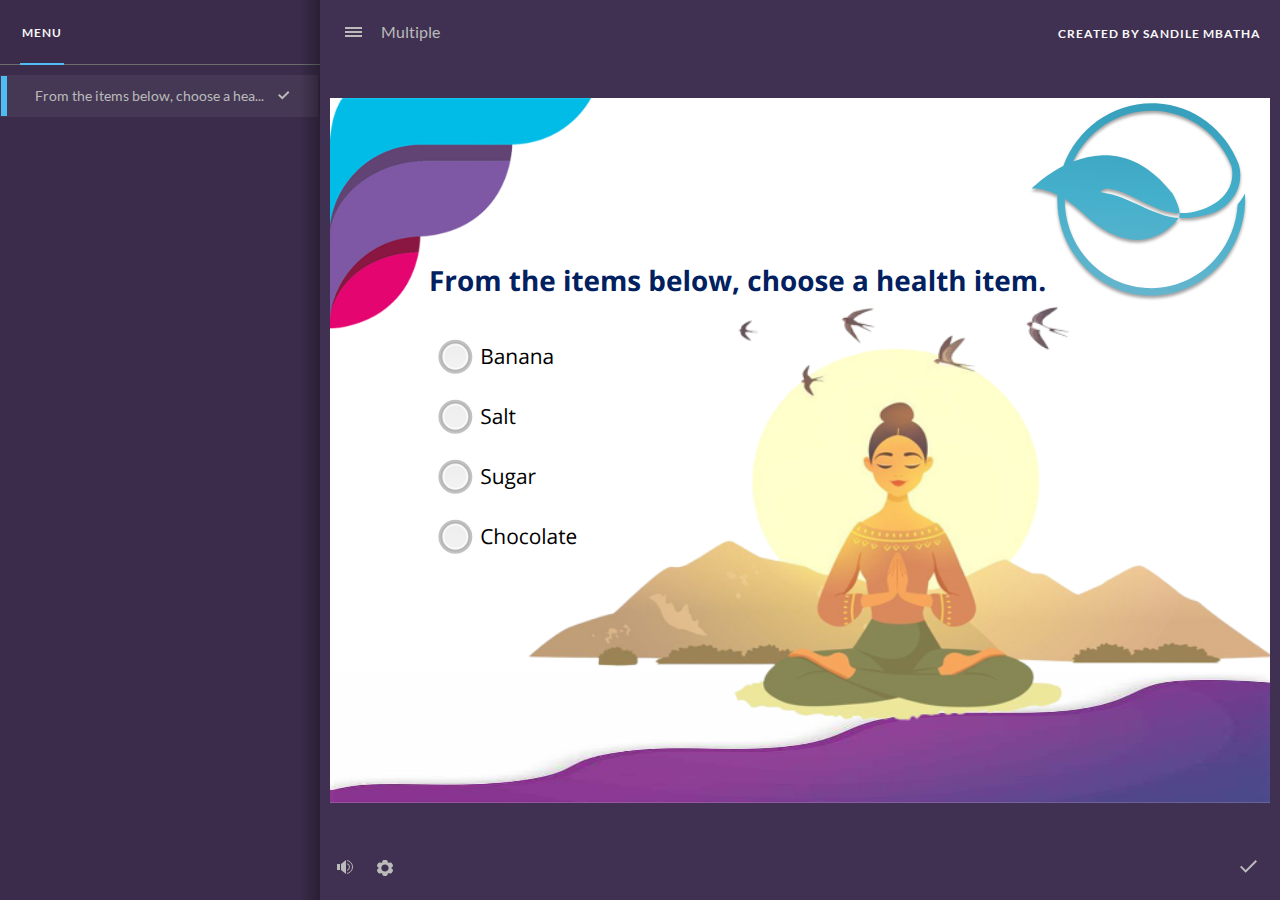
<file: index.html>
<!doctype html>
<html lang="en-US">
<head>
  <meta charset="utf-8">
  <!-- Created using Storyline 360 - http://www.articulate.com  -->
  <!-- version: 3.64.27845.0 -->
  <title>Multiple</title>
  <meta http-equiv="x-ua-compatible" content="IE=edge"/>
  <meta name="viewport" content="width=device-width,initial-scale=1,user-scalable=no,shrink-to-fit=no,minimal-ui"/>
  <meta name="apple-mobile-web-app-capable" content="yes"/>
  <style>
    html, body { height: 100%; padding: 0; margin: 0 }
    #app { height: 100%; width: 100%; }
  </style>
  
  <script>window.THREE = { };</script>
</head>
<body style="background: #403152" class="cs-HTML theme-unified">
  <!-- 360 -->
  <script>!function(e){var i=/iPhone/i,o=/iPod/i,n=/iPad/i,t=/(?=.*\bAndroid\b)(?=.*\bMobile\b)/i,d=/Android/i,s=/(?=.*\bAndroid\b)(?=.*\bSD4930UR\b)/i,b=/(?=.*\bAndroid\b)(?=.*\b(?:KFOT|KFTT|KFJWI|KFJWA|KFSOWI|KFTHWI|KFTHWA|KFAPWI|KFAPWA|KFARWI|KFASWI|KFSAWI|KFSAWA)\b)/i,r=/IEMobile/i,h=/(?=.*\bWindows\b)(?=.*\bARM\b)/i,a=/BlackBerry/i,l=/BB10/i,p=/Opera Mini/i,f=/(CriOS|Chrome)(?=.*\bMobile\b)/i,u=/(?=.*\bFirefox\b)(?=.*\bMobile\b)/i,c=new RegExp("(?:Nexus 7|BNTV250|Kindle Fire|Silk|GT-P1000)","i"),w=function(e,i){return e.test(i)},A=function(e){var A=e||navigator.userAgent,v=A.split("[FBAN");if(void 0!==v[1]&&(A=v[0]),this.apple={phone:w(i,A),ipod:w(o,A),tablet:!w(i,A)&&w(n,A),device:w(i,A)||w(o,A)||w(n,A)},this.amazon={phone:w(s,A),tablet:!w(s,A)&&w(b,A),device:w(s,A)||w(b,A)},this.android={phone:w(s,A)||w(t,A),tablet:!w(s,A)&&!w(t,A)&&(w(b,A)||w(d,A)),device:w(s,A)||w(b,A)||w(t,A)||w(d,A)},this.windows={phone:w(r,A),tablet:w(h,A),device:w(r,A)||w(h,A)},this.other={blackberry:w(a,A),blackberry10:w(l,A),opera:w(p,A),firefox:w(u,A),chrome:w(f,A),device:w(a,A)||w(l,A)||w(p,A)||w(u,A)||w(f,A)},this.seven_inch=w(c,A),this.any=this.apple.device||this.android.device||this.windows.device||this.other.device||this.seven_inch,this.phone=this.apple.phone||this.android.phone||this.windows.phone,this.tablet=this.apple.tablet||this.android.tablet||this.windows.tablet,"undefined"==typeof window)return this},v=function(){var e=new A;return e.Class=A,e};"undefined"!=typeof module&&module.exports&&"undefined"==typeof window?module.exports=A:"undefined"!=typeof module&&module.exports&&"undefined"!=typeof window?module.exports=v():"function"==typeof define&&define.amd?define("isMobile",[],e.isMobile=v()):e.isMobile=v()}(this);
    window.isMobile.apple.tablet = window.isMobile.apple.tablet ||
      (navigator.platform === 'MacIntel' && navigator.maxTouchPoints > 1);
    window.isMobile.apple.device = window.isMobile.apple.device || window.isMobile.apple.tablet;
    window.isMobile.tablet = window.isMobile.tablet || window.isMobile.apple.tablet;
    window.isMobile.any = window.isMobile.any || window.isMobile.apple.tablet;
  </script>

  <div id="focus-sink" tabindex="-1"></div>

  <div id="preso"></div>
  <script>
    window.DS = {};
    window.globals = {
      DATA_PATH_BASE: '',
      HAS_FRAME: true,
      HAS_SLIDE: true,

      lmsPresent: false,
      tinCanPresent: false,
      cmi5Present: false,
      aoSupport: false,
      scale: 'noscale',
      captureRc: false,
      browserSize: 'optimal',
      bgColor: '#403152',
      features: 'InsertSvgPicture,MultipleQuizTracking,QuestionCorrectVariable',
      themeName: 'unified',
      preloaderColor: '#FFFFFF',
      suppressAnalytics: false,
      productChannel: 'stable',
      publishSource: 'storyline',
      aid: 'aid|36bfe988-0630-47bf-8e04-fe61d13f0408',
      cid: '40f3caa5-2322-495c-ad98-593ad3cce129',
      playerVersion: '3.64.27845.0',
      publishTimestamp: '2022-07-20T18:29:50.5754628Z',
      maxIosVideoElements: 10,

      
      parseParams: function(qs) {
        if (window.globals.parsedParams != null) {
          return window.globals.parsedParams;
        }
        qs = (qs || window.location.search.substr(1)).split('+').join(' ');
        var params = {},
            tokens,
            re = /[?&]?([^=]+)=([^&]*)/g;

        while (tokens = re.exec(qs)) {
          params[decodeURIComponent(tokens[1]).trim()] =
            decodeURIComponent(tokens[2]).trim();
        }
        window.globals.parsedParams = params;
        return params;
      }

    };

    (function() {

      var classTypes = [ 'desktop', 'mobile', 'phone', 'tablet' ];

      var addDeviceClasses = function(prefix, testObj) {
        var curr, i;
        for (i = 0; i < classTypes.length; i++) {
          curr = classTypes[i];
          if (testObj[curr]) {
            document.body.classList.add(prefix + curr);
          }
        }
      };

      var params = window.globals.parseParams(),
          isDevicePreview = params.devicepreview === '1',
          isPhoneOverride = params.deviceType === 'phone' || (isDevicePreview && params.phone == '1'),
          isTabletOverride = (params.deviceType === 'tablet' || isDevicePreview) && !isPhoneOverride,
          isMobileOverride = isPhoneOverride || isTabletOverride;

      var deviceView = {
        desktop: !window.isMobile.any && !isMobileOverride,
        mobile: window.isMobile.any || isMobileOverride,
        phone: isPhoneOverride || (window.isMobile.phone && !isTabletOverride),
        tablet: isTabletOverride || window.isMobile.tablet
      };

      window.globals.deviceView = deviceView;
      window.isMobile.desktop = !window.isMobile.any;
      window.isMobile.mobile = window.isMobile.any;

      addDeviceClasses('view-', deviceView);

    })();
  </script>
  
  <script src='story_content/user.js' type=text/javascript></script>
  <div class="slide-loader"></div>

  <script>
    var doc = document, loader = doc.body.querySelector('.slide-loader'); [ 1, 2, 3 ].forEach(function(n) { var d = doc.createElement('div'); d.style.backgroundColor = window.globals.preloaderColor; d.classList.add('mobile-loader-dot'); d.classList.add('dot' + n); loader.appendChild(d); });
  </script>

  <div class="mobile-load-title-overlay" style="display: none">
    <div class="mobile-load-title">Multiple</div>
  </div>

  <div class="mobile-chrome-warning"></div>

  <script>
    
    if (window.autoSpider && window.vInterfaceObject) {
      document.querySelector('.mobile-load-title-overlay').style.display = 'none';
    }
  </script>

  

  <link rel="stylesheet" href="html5/data/css/output.min.css" data-noprefix/>
</body>
<script src="html5/lib/scripts/bootstrapper.min.js"></script>
</html>
</file>
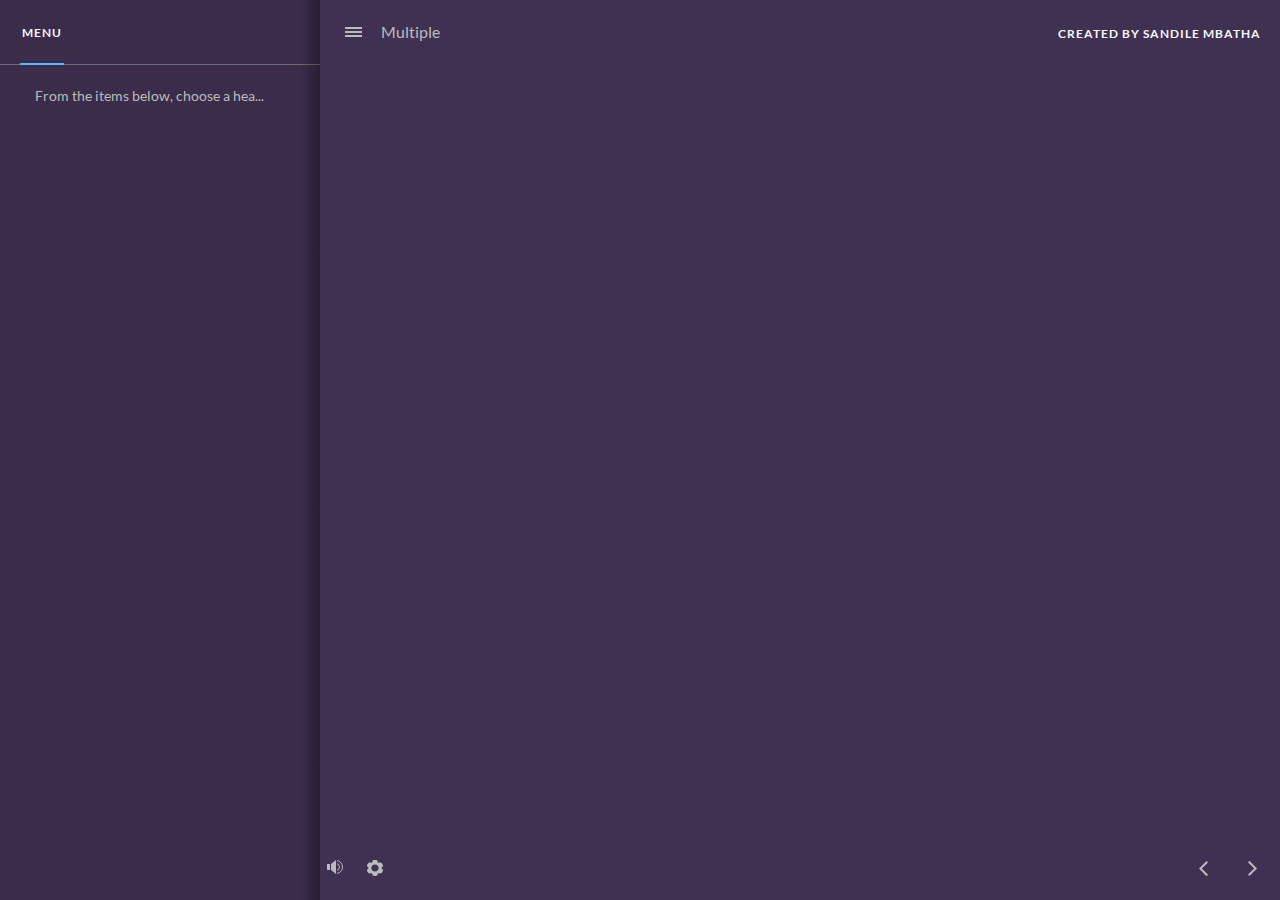
<file: index_lms.html>
<!doctype html>
<html lang="en-US">
<head>
  <meta charset="utf-8">
  <!-- Created using Storyline 360 - http://www.articulate.com  -->
  <!-- version: 3.64.27845.0 -->
  <title>Multiple</title>
  <meta http-equiv="x-ua-compatible" content="IE=edge"/>
  <meta name="viewport" content="width=device-width,initial-scale=1,user-scalable=no,shrink-to-fit=no,minimal-ui"/>
  <meta name="apple-mobile-web-app-capable" content="yes"/>
  <style>
    html, body { height: 100%; padding: 0; margin: 0 }
    #app { height: 100%; width: 100%; }
  </style>
  <script src="lms/scormdriver.js" charset="utf-8"></script>
  <script>window.THREE = { };</script>
</head>
<body style="background: #403152" class="cs-HTML theme-unified">
  <!-- 360 -->
  <script>!function(e){var i=/iPhone/i,o=/iPod/i,n=/iPad/i,t=/(?=.*\bAndroid\b)(?=.*\bMobile\b)/i,d=/Android/i,s=/(?=.*\bAndroid\b)(?=.*\bSD4930UR\b)/i,b=/(?=.*\bAndroid\b)(?=.*\b(?:KFOT|KFTT|KFJWI|KFJWA|KFSOWI|KFTHWI|KFTHWA|KFAPWI|KFAPWA|KFARWI|KFASWI|KFSAWI|KFSAWA)\b)/i,r=/IEMobile/i,h=/(?=.*\bWindows\b)(?=.*\bARM\b)/i,a=/BlackBerry/i,l=/BB10/i,p=/Opera Mini/i,f=/(CriOS|Chrome)(?=.*\bMobile\b)/i,u=/(?=.*\bFirefox\b)(?=.*\bMobile\b)/i,c=new RegExp("(?:Nexus 7|BNTV250|Kindle Fire|Silk|GT-P1000)","i"),w=function(e,i){return e.test(i)},A=function(e){var A=e||navigator.userAgent,v=A.split("[FBAN");if(void 0!==v[1]&&(A=v[0]),this.apple={phone:w(i,A),ipod:w(o,A),tablet:!w(i,A)&&w(n,A),device:w(i,A)||w(o,A)||w(n,A)},this.amazon={phone:w(s,A),tablet:!w(s,A)&&w(b,A),device:w(s,A)||w(b,A)},this.android={phone:w(s,A)||w(t,A),tablet:!w(s,A)&&!w(t,A)&&(w(b,A)||w(d,A)),device:w(s,A)||w(b,A)||w(t,A)||w(d,A)},this.windows={phone:w(r,A),tablet:w(h,A),device:w(r,A)||w(h,A)},this.other={blackberry:w(a,A),blackberry10:w(l,A),opera:w(p,A),firefox:w(u,A),chrome:w(f,A),device:w(a,A)||w(l,A)||w(p,A)||w(u,A)||w(f,A)},this.seven_inch=w(c,A),this.any=this.apple.device||this.android.device||this.windows.device||this.other.device||this.seven_inch,this.phone=this.apple.phone||this.android.phone||this.windows.phone,this.tablet=this.apple.tablet||this.android.tablet||this.windows.tablet,"undefined"==typeof window)return this},v=function(){var e=new A;return e.Class=A,e};"undefined"!=typeof module&&module.exports&&"undefined"==typeof window?module.exports=A:"undefined"!=typeof module&&module.exports&&"undefined"!=typeof window?module.exports=v():"function"==typeof define&&define.amd?define("isMobile",[],e.isMobile=v()):e.isMobile=v()}(this);
    window.isMobile.apple.tablet = window.isMobile.apple.tablet ||
      (navigator.platform === 'MacIntel' && navigator.maxTouchPoints > 1);
    window.isMobile.apple.device = window.isMobile.apple.device || window.isMobile.apple.tablet;
    window.isMobile.tablet = window.isMobile.tablet || window.isMobile.apple.tablet;
    window.isMobile.any = window.isMobile.any || window.isMobile.apple.tablet;
  </script>

  <div id="focus-sink" tabindex="-1"></div>

  <div id="preso"></div>
  <script>
    window.DS = {};
    window.globals = {
      DATA_PATH_BASE: '',
      HAS_FRAME: true,
      HAS_SLIDE: true,

      lmsPresent: true,
      tinCanPresent: false,
      cmi5Present: false,
      aoSupport: false,
      scale: 'noscale',
      captureRc: false,
      browserSize: 'optimal',
      bgColor: '#403152',
      features: 'InsertSvgPicture,MultipleQuizTracking,QuestionCorrectVariable',
      themeName: 'unified',
      preloaderColor: '#FFFFFF',
      suppressAnalytics: false,
      productChannel: 'stable',
      publishSource: 'storyline',
      aid: 'aid|36bfe988-0630-47bf-8e04-fe61d13f0408',
      cid: '40f3caa5-2322-495c-ad98-593ad3cce129',
      playerVersion: '3.64.27845.0',
      publishTimestamp: '2022-07-20T18:29:51.1258845Z',
      maxIosVideoElements: 10,

      
      parseParams: function(qs) {
        if (window.globals.parsedParams != null) {
          return window.globals.parsedParams;
        }
        qs = (qs || window.location.search.substr(1)).split('+').join(' ');
        var params = {},
            tokens,
            re = /[?&]?([^=]+)=([^&]*)/g;

        while (tokens = re.exec(qs)) {
          params[decodeURIComponent(tokens[1]).trim()] =
            decodeURIComponent(tokens[2]).trim();
        }
        window.globals.parsedParams = params;
        return params;
      }

    };

    (function() {

      var classTypes = [ 'desktop', 'mobile', 'phone', 'tablet' ];

      var addDeviceClasses = function(prefix, testObj) {
        var curr, i;
        for (i = 0; i < classTypes.length; i++) {
          curr = classTypes[i];
          if (testObj[curr]) {
            document.body.classList.add(prefix + curr);
          }
        }
      };

      var params = window.globals.parseParams(),
          isDevicePreview = params.devicepreview === '1',
          isPhoneOverride = params.deviceType === 'phone' || (isDevicePreview && params.phone == '1'),
          isTabletOverride = (params.deviceType === 'tablet' || isDevicePreview) && !isPhoneOverride,
          isMobileOverride = isPhoneOverride || isTabletOverride;

      var deviceView = {
        desktop: !window.isMobile.any && !isMobileOverride,
        mobile: window.isMobile.any || isMobileOverride,
        phone: isPhoneOverride || (window.isMobile.phone && !isTabletOverride),
        tablet: isTabletOverride || window.isMobile.tablet
      };

      window.globals.deviceView = deviceView;
      window.isMobile.desktop = !window.isMobile.any;
      window.isMobile.mobile = window.isMobile.any;

      addDeviceClasses('view-', deviceView);

    })();
  </script>
  
  <script src='story_content/user.js' type=text/javascript></script>
  <div class="slide-loader"></div>

  <script>
    var doc = document, loader = doc.body.querySelector('.slide-loader'); [ 1, 2, 3 ].forEach(function(n) { var d = doc.createElement('div'); d.style.backgroundColor = window.globals.preloaderColor; d.classList.add('mobile-loader-dot'); d.classList.add('dot' + n); loader.appendChild(d); });
  </script>

  <div class="mobile-load-title-overlay" style="display: none">
    <div class="mobile-load-title">Multiple</div>
  </div>

  <div class="mobile-chrome-warning"></div>

  <script>
    
    if (window.autoSpider && window.vInterfaceObject) {
      document.querySelector('.mobile-load-title-overlay').style.display = 'none';
    }
  </script>

  

  <link rel="stylesheet" href="html5/data/css/output.min.css" data-noprefix/>
</body>
<script src="html5/lib/scripts/bootstrapper.min.js"></script>
</html>
</file>
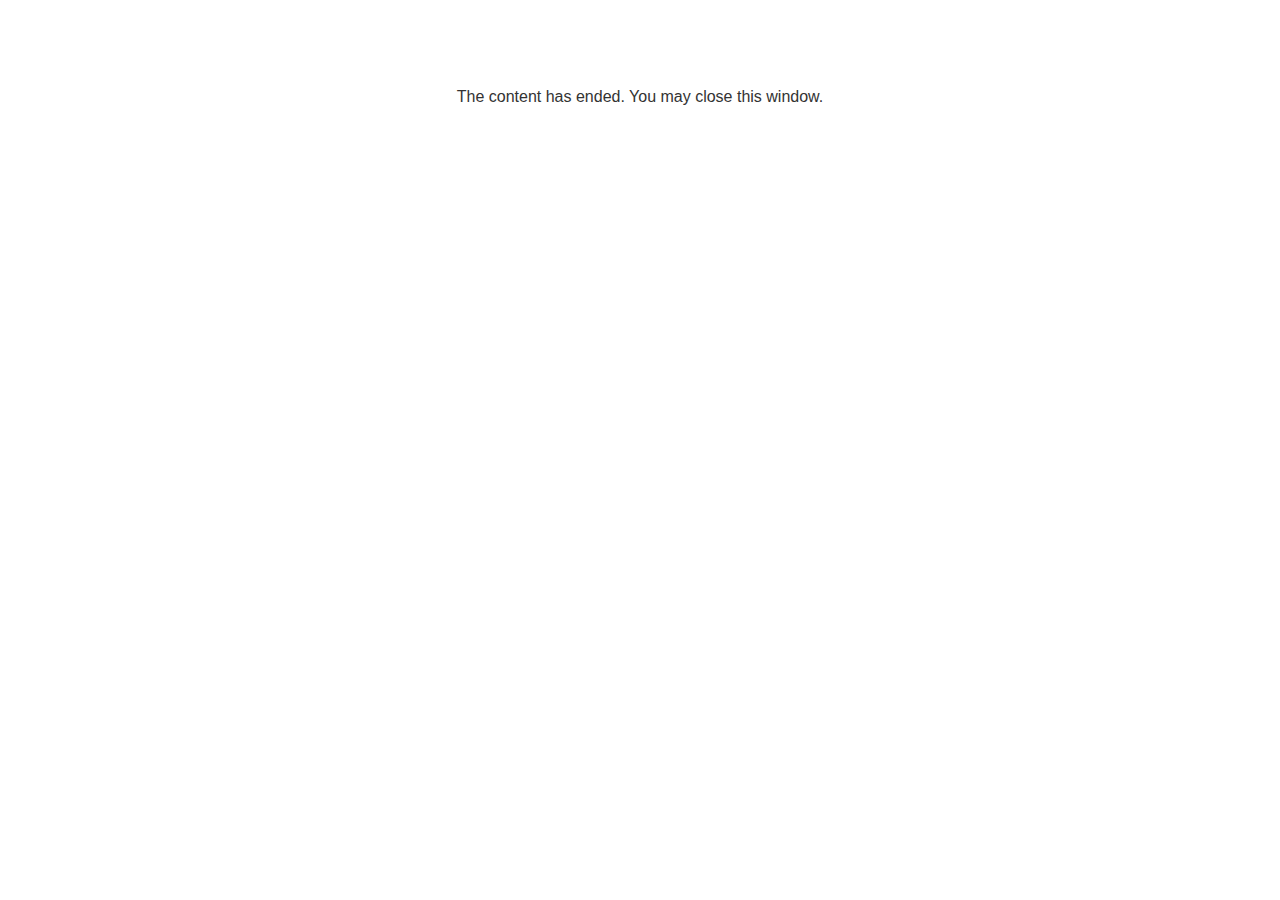
<file: lms/goodbye.html>
<!doctype html>
<html>
<body style="background-color: #ffffff;">

<p role="alert" style="color: #333333;font-family: Lato, articulate, tahoma, arial;font-size: medium;text-align: center;">
<br><br><br><br>
The content has ended. You may close this window.
</p>

</body>
</html>
</file>
<file: html5/data/css/output.min.css>
@font-face {
  font-family: 'Open Sans Charset1_ 6NC99DAAFFA';
  src: url('[data-uri]');
  font-style: normal;
  font-weight: normal;
}
@font-face {
  font-family: 'Open SansBold CharsBold310E1256';
  src: url('[data-uri]');
  font-style: normal;
  font-weight: normal;
}
@font-face {
  font-family: 'LatoBold Charset1_ Bold9A0FA13B';
  src: url('[data-uri]');
  font-style: normal;
  font-weight: normal;
}
@font-face {
  font-family: 'Lato Charset1_ 5YZtC24p1AF099AD';
  src: url('[data-uri]');
  font-style: normal;
  font-weight: normal;
}
@font-face {
  font-family: 'Open Sans Charset0_v9TY33EDE6F2';
  src: url('[data-uri]');
  font-style: normal;
  font-weight: normal;
}
@font-face {
  font-family: 'Open SansBold CharsBoldE47A47C6';
  src: url('[data-uri]');
  font-style: normal;
  font-weight: normal;
}
.cs-HTML {
  background: rgba(64, 49, 82, 1);
}
.cs-pxabnsnfns01001000101 .cs-infopanel  {
  box-shadow: 0 1px 0 rgba(0, 0, 0, 0);
  background: rgba(255, 255, 255, 1);
}
.cs-pxabnsnfns01001000101 .cs-infopanel .cs-link {
  color: rgba(186, 187, 186, 1);
}
.cs-pxabnsnfns01001000101 .cs-infopanel .cs-link:hover {
  color: rgba(255, 255, 255, 1);
}
.cs-pxabnsnfns01001000101 .cs-infopanel .cs-name {
  color: rgba(68, 68, 68, 1);
}
.cs-pxabnsnfns01001000101 .cs-infopanel .cs-title {
  color: rgba(153, 153, 153, 1);
}
.cs-pxabnsnfns01001000101 .cs-infopanelpopup  {
  box-shadow: 0 1px 0 rgba(0, 0, 0, 0);
  background: rgba(0, 0, 0, 0);
}
.cs-pxabnsnfns01001000101 .cs-infopanelpopup .cs-link {
  color: rgba(255, 0, 0, 1);
}
.cs-pxabnsnfns01001000101 .cs-infopanelpopup .cs-link:hover {
  color: rgba(255, 255, 255, 1);
}
.cs-pxabnsnfns01001000101 .cs-infopanelpopup .cs-name {
  color: rgba(255, 255, 255, 1);
}
.cs-pxabnsnfns01001000101 .cs-infopanelpopup .cs-bio {
  color: rgba(186, 187, 186, 1);
}
.cs-pxabnsnfns01001000101 .cs-timer  {
  color: rgba(186, 187, 186, 1);
}
.cs-pxabnsnfns01001000101 .cs-duration stop:first-child {
  stop-color: rgba(60, 60, 60, 1);
}
.cs-pxabnsnfns01001000101 .cs-duration stop:last-child {
  stop-color: rgba(60, 60, 60, 1);
}
.cs-pxabnsnfns01001000101 .cs-elapsed stop:first-child {
  stop-color: rgba(254, 227, 71, 1);
}
.cs-pxabnsnfns01001000101 .cs-elapsed stop:last-child {
  stop-color: rgba(254, 227, 71, 1);
}
.cs-pxabnsnfns01001000101 .cs-timer .cs-pie .cs-innerstroke {
  stroke: rgba(199, 199, 199, 1);
}
.cs-pxabnsnfns01001000101 .cs-timer .cs-pie .cs-innerborder {
  stroke: rgba(255, 255, 255, 1);
}
.cs-pxabnsnfns01001000101 .cs-window  {
  box-shadow: 0 8px 5px rgba(0, 0, 0, 0.2);
  border-color: rgba(49, 99, 0, 0);
  background: rgba(58, 44, 74, 1);
  color: rgba(248, 248, 248, 1);
}
.cs-pxabnsnfns01001000101 .cs-window .cs-diva {
  border-color: rgba(78, 78, 78, 1);
}
.cs-pxabnsnfns01001000101 .cs-window .cs-divb {
  border-color: rgba(78, 78, 78, 0);
}
.cs-pxabnsnfns01001000101 .cs-editor .cs-editor-slide {
  color: rgba(226, 226, 226, 1);
}
.cs-pxabnsnfns01001000101 .cs-editor .cs-editor-html {
  color: rgba(186, 187, 186, 1);
}
.cs-pxabnsnfns01001000101 .cs-editor .cs-editor-button {
  text-shadow: 0 1px 0 rgba(0, 0, 0, 0);
  color: rgba(255, 255, 255, 1);
  border-color: rgba(211, 211, 211, 1);
  background: rgba(34, 34, 34, 1);
}
.cs-pxabnsnfns01001000101 .cs-editor .cs-editor-button:hover {
  background: rgba(68, 68, 68, 1);
}
.cs-pxabnsnfns01001000101 .cs-editor .cs-editor-button:active {
  background: rgba(68, 68, 68, 1);
}
.cs-pxabnsnfns01001000101 .cs-listitem  {
  color: rgba(186, 187, 186, 1);
  border-color: none;
  border: 1px solid transparent;
}
.cs-pxabnsnfns01001000101 .cs-listitem:hover {
  background: rgba(255, 255, 255, 0.06);
  border-color: rgba(108, 108, 108, 1) !important;
  border-width: 1px;
  border-radius: 2px;
  border-style: solid;
  box-sizing: border-box;
}
.cs-pxabnsnfns01001000101 .cs-listitem.hover {
  background: rgba(255, 255, 255, 0.06);
  border-color: rgba(108, 108, 108, 1) !important;
  border-width: 1px;
  border-radius: 2px;
  border-style: solid;
  box-sizing: border-box;
}
.cs-pxabnsnfns01001000101 .cs-glossary  {
  color: rgba(186, 187, 186, 1);
}
.cs-pxabnsnfns01001000101 .cs-glossary .cs-scrolling-panel {
  background: rgba(0, 0, 0, 0);
}
.cs-pxabnsnfns01001000101 .cs-glossary .cs-term.cs-selected .cs-choice-list-trigger {
  color: rgba(255, 255, 255, 1);
  background: rgba(255, 255, 255, 1);
}
.cs-pxabnsnfns01001000101 .cs-glossary .cs-term.cs-selected .cs-choice-list-trigger:focus {
  color: rgba(255, 255, 255, 1);
  background: rgba(255, 255, 255, 1);
}
.cs-pxabnsnfns01001000101 .cs-glossary .cs-term:hover .cs-choice-list-trigger {
  background: rgba(186, 187, 186, 1);
}
.cs-pxabnsnfns01001000101 .cs-glossary .cs-term.hover .cs-choice-list-trigger {
  background: rgba(186, 187, 186, 1);
}
.cs-pxabnsnfns01001000101 .cs-glossary .cs-term .cs-choice-list-trigger:focus {
  background: rgba(186, 187, 186, 1);
}
.cs-pxabnsnfns01001000101 .cs-glossary .cs-diva {
  border-color: rgba(0, 0, 0, 0);
}
.cs-pxabnsnfns01001000101 .cs-glossary .cs-divb {
  border-color: rgba(0, 0, 0, 0);
}
.cs-pxabnsnfns01001000101 .cs-glossary .cs-divc {
  border-color: rgba(0, 0, 0, 0);
}
.cs-pxabnsnfns01001000101 .cs-glossary .cs-heading {
  color: rgba(248, 248, 248, 1);
  font-weight: 700;
}
.note-content p span {
  color: rgba(186, 187, 186, 1);
  line-height: 1.4em;
  font-size: 103.769%;
}
.cs-pxabnsnfns01001000101 .cs-resource .cs-separator {
  border-color: rgba(0, 0, 0, 0);
}
.cs-pxabnsnfns01001000101 .cs-outline  {
  color: rgba(45, 45, 45, 1);
}
.cs-pxabnsnfns01001000101 .cs-outline .cs-diva {
  border-color: rgba(0, 0, 0, 0);
}
.cs-pxabnsnfns01001000101 .cs-outline .cs-divb {
  border-color: rgba(0, 0, 0, 0);
}
.cs-pxabnsnfns01001000101 .cs-outline .cs-divc {
  border-color: rgba(0, 0, 0, 0);
}
.cs-pxabnsnfns01001000101 .cs-outline .cs-search-filter:hover {
  color: rgba(0, 0, 0, 0);
}
.cs-pxabnsnfns01001000101 .cs-outline .cs-search-filter.hover {
  color: rgba(0, 0, 0, 0);
}
.cs-pxabnsnfns01001000101 .cs-transcript  {
  color: rgba(255, 255, 255, 1);
}
.cs-pxabnsnfns01001000101 .cs-transcript .cs-div {
  border-color: rgba(0, 0, 0, 0);
}
.cs-pxabnsnfns01001000101 .cs-tabs:not(.topmenu-item) {
  color: rgba(248, 248, 248, 1);
}
.cs-pxabnsnfns01001000101 .cs-tabs .cs-inner-button:not(.topmenu-item) {
  text-shadow: 0 1px 0 rgba(0, 0, 0, 0);
}
.cs-pxabnsnfns01001000101 .cs-tabs:hover:not(.topmenu-item) {
  color: rgba(248, 248, 248, 1);
}
.cs-pxabnsnfns01001000101 .cs-tabs.cs-selected {
  background: rgba(0, 0, 0, 0);
  color: rgba(248, 248, 248, 1);
}
.cs-pxabnsnfns01001000101 .cs-seekcontrol  {
  background: rgba(0, 0, 0, 0);
  border-color: rgba(0, 0, 0, 0);
}
.cs-pxabnsnfns01001000101 .cs-seekcontrol .cs-button:hover .cs-icon {
  fill: rgba(255, 255, 255, 1);
}
.cs-pxabnsnfns01001000101 .cs-seekcontrol .cs-button.hover .cs-icon {
  fill: rgba(255, 255, 255, 1);
}
.cs-pxabnsnfns01001000101 .cs-seekcontrol .cs-button .cs-icon-shadow {
  fill: rgba(0, 0, 0, 0);
}
.cs-pxabnsnfns01001000101 .cs-seekcontrol .cs-button .cs-icon {
  fill: rgba(180, 180, 180, 1);
}
.cs-pxabnsnfns01001000101 .cs-seekcontrol .cs-seek .cs-fill {
  background: rgba(255, 255, 255, 0.6);
}
.cs-pxabnsnfns01001000101 .cs-seekcontrol .cs-seek {
  background: rgba(108, 108, 108, 1);
  border-color: rgba(0, 0, 0, 0);
}
.cs-pxabnsnfns01001000101 .cs-searchinput .cs-input {
  color: rgba(186, 187, 186, 1);
  border-color: rgba(0, 0, 0, 0);
  background: rgba(255, 255, 255, 0.06);
}
.cs-pxabnsnfns01001000101 .cs-searchinput .cs-input:focus {
  color: rgba(248, 248, 248, 1);
  background: rgba(41, 41, 41, 1);
}
.cs-pxabnsnfns01001000101 .cs-searchinput .cs-input:hover {
  box-shadow: inset 0 0 1px 0 rgba(69, 126, 19, 0);
}
.cs-pxabnsnfns01001000101 .cs-searchinput .cs-input.hover {
  box-shadow: inset 0 0 1px 0 rgba(69, 126, 19, 0);
}
.cs-pxabnsnfns01001000101 .cs-searchinput .cs-button .cs-icon {
  fill: rgba(186, 187, 186, 1);
}
.cs-pxabnsnfns01001000101 .cs-searchinput .cs-button:hover {
  fill: rgba(63, 133, 0, 1);
}
.cs-pxabnsnfns01001000101 .cs-searchinput .cs-button.hover {
  fill: rgba(63, 133, 0, 1);
}
.cs-pxabnsnfns01001000101 .cs-menu  {
  box-shadow: 0 1px 0 rgba(0, 0, 0, 0);
  background: rgba(58, 44, 74, 1);
}
.cs-pxabnsnfns01001000101 .cs-topmenu-item.active .cs-tab {
  background: rgba(58, 44, 74, 1);
}
.cs-pxabnsnfns01001000101 .cs-logo  {
  box-shadow: 0 1px 0 rgba(37, 75, 0, 1);
  background: rgba(255, 255, 255, 0);
}
.cs-pxabnsnfns01001000101 .cs-checkbox  {
  color: rgba(255, 255, 255, 1);
}
.cs-pxabnsnfns01001000101 .cs-checkbox:hover {
  border-color: rgba(175, 221, 130, 1);
}
.cs-pxabnsnfns01001000101 .cs-checkbox.hover {
  border-color: rgba(175, 221, 130, 1);
}
.cs-pxabnsnfns01001000101 .cs-checkbox .cs-box {
  color: rgba(255, 255, 255, 1);
  border-color: rgba(42, 83, 0, 1);
}
.cs-pxabnsnfns01001000101 .cs-checkbox .cs-box:checked::after {
  color: rgba(43, 196, 0, 1);
}
.cs-pxabnsnfns01001000101 .cs-button  {
  text-shadow: 0 1px 0 rgba(0, 0, 0, 0);
  color: rgba(186, 187, 186, 1);
  border-color: rgba(0, 0, 0, 0);
  background: rgba(0, 0, 0, 0);
  box-shadow: 0 1px 0 rgba(0, 0, 0, 0);
}
.cs-pxabnsnfns01001000101 .cs-button .cs-icon {
  fill: rgba(186, 187, 186, 1);
}
.cs-pxabnsnfns01001000101 .cs-button .cs-icon-shadow {
  fill: rgba(0, 0, 0, 0);
}
.cs-pxabnsnfns01001000101 .cs-button:hover {
  background: rgba(248, 248, 248, 1);
}
.cs-pxabnsnfns01001000101 .cs-button.hover {
  background: rgba(248, 248, 248, 1);
}
.cs-pxabnsnfns01001000101 .cs-button:active {
  background: rgba(0, 0, 0, 0);
}
.cs-pxabnsnfns01001000101 .cs-button.cs-disabled:hover {
  background: rgba(0, 0, 0, 0);
}
.cs-pxabnsnfns01001000101 .cs-button.cs-disabled.hover {
  background: rgba(0, 0, 0, 0);
}
.cs-pxabnsnfns01001000101 .cs-button.cs-disabled:active {
  background: rgba(0, 0, 0, 0);
}
.cs-pxabnsnfns01001000101 .cs-button.cs-volume:hover {
  background: rgba(0, 0, 0, 0);
}
.cs-pxabnsnfns01001000101 .cs-button.cs-volume.hover {
  background: rgba(0, 0, 0, 0);
}
.cs-pxabnsnfns01001000101 .cs-button.cs-volume:active {
  background: rgba(0, 0, 0, 0);
}
.cs-pxabnsnfns01001000101.cs-base  {
  color: rgba(186, 187, 186, 1);
  border-color: rgba(64, 49, 82, 1);
  background: rgba(64, 49, 82, 1);
}
.cs-pxabnsnfns01001000101.cs-base .cs-separator .cs-diva {
  background: rgba(93, 71, 119, 1);
}
.cs-pxabnsnfns01001000101.cs-base .cs-separator .cs-divb {
  background: rgba(0, 0, 0, 0);
}
.cs-pxabnsnfns01001000101.cs-base .cs-topmenu-item.active .cs-tab {
  border-color: rgba(93, 71, 119, 1);
}
.cs-pxabnsnfns01001000101.cs-base .cs-topmenu-item.active .cs-panel {
  border-color: rgba(93, 71, 119, 1);
}
.cs-pxabnsnfns01001000101.cs-base .cs-left {
  background: rgba(58, 44, 74, 1);
}
.cs-pxabnsnfns01001000101.cs-base .cs-area-primary .cs-slide-container {
  background: rgba(64, 49, 82, 1);
}
.cs-pxabnsnfns01001000101.cs-base.cs-custom-theme .cs-brandhighlight-bg {
  background: rgba(79, 189, 244, 1) !important;
}
.cs-pxabnsnfns01001000101.cs-base.cs-custom-theme .cs-brandhighlight-secondary-bg {
  background: rgba(255, 255, 255, 1) !important;
}
.cs-pxabnsnfns01001000101.cs-base.cs-custom-theme .cs-brandhighlight-border {
  border-color: rgba(79, 189, 244, 1) !important;
}
.cs-pxabnsnfns01001000101.cs-base.cs-custom-theme .cs-brandhighlight-text {
  color: rgba(79, 189, 244, 1) !important;
}
.cs-pxabnsnfns01001000101.cs-base.cs-custom-theme .cs-brandhighlight-fill {
  fill: rgba(79, 189, 244, 1) !important;
}
.cs-pxabnsnfns01001000101.cs-base.cs-custom-theme .cs-listitem.cs-selected {
  background-color: rgba(255, 255, 255, 0.06) !important;
}
.cs-pxabnsnfns01001000101 .cs-volume::-moz-range-thumb {
  border-color: rgba(43, 85, 0, 1);
  box-shadow: inset 0 0 1px 0 rgba(43, 85, 0, 1);
  background: rgba(255, 255, 255, 1);
}
.cs-pxabnsnfns01001000101 .cs-volume::-ms-thumb {
  border-color: rgba(43, 85, 0, 1);
  box-shadow: inset 0 0 1px 0 rgba(43, 85, 0, 1);
  background: rgba(255, 255, 255, 1);
}
.cs-pxabnsnfns01001000101 .cs-volume::-webkit-slider-thumb {
  border-color: rgba(43, 85, 0, 1);
  box-shadow: inset 0 0 1px 0 rgba(43, 85, 0, 1);
  background: rgba(255, 255, 255, 1);
}
.cs-pxabnsnfns01001000101 .cs-volume::-moz-range-track {
  border-color: rgba(66, 140, 1, 1);
  background: rgba(108, 108, 108, 1);
}
.cs-pxabnsnfns01001000101 .cs-volume::-ms-track {
  border-color: rgba(66, 140, 1, 1);
  background: rgba(108, 108, 108, 1);
}
.cs-pxabnsnfns01001000101 .cs-volume::-webkit-slider-runnable-track {
  border-color: rgba(66, 140, 1, 1);
  background: rgba(108, 108, 108, 1);
}
body.show-focus .tab-focus-box {
  box-shadow: 0 0 0 1px rgba(255, 255, 0, 1), 0 0 0 3px rgba(0, 32, 96, 1), 0 0 5px 5px rgba(255, 255, 0, 1);
  border-color: transparent;
  outline: 2px transparent solid;
}
.skipnav {
  box-shadow: 0 0 0 1px rgba(255, 255, 0, 1), 0 0 0 3px rgba(0, 32, 96, 1), 0 0 5px 5px rgba(255, 255, 0, 1);
  border-color: transparent;
  outline: 2px transparent solid;
}
.cs-pxabnsnfns01001000101 .cs-listitem:hover {
  color: none;
}
.cs-pxabnsnfns01001000101 .cs-listitem.hover {
  color: none;
}
.cs-pxabnsnfns01001000101 .cs-listitem.cs-viewed {
  color: #BABBBA;
}
.cs-pxabnsnfns01001000101 .cs-listitem {
  color: #BABBBA;
}
.cs-pxabnsnfns01001000101 .cs-listitem:hover .cs-icon-carrot * {
  fill: none;
}
.cs-pxabnsnfns01001000101 .cs-listitem.hover .cs-icon-carrot * {
  fill: none;
}
.cs-pxabnsnfns01001000101 .cs-listitem .cs-icon-carrot {
  color: none;
  top: calc(3px);
}
.cs-pxabnsnfns01001000101 .cs-listitem .cs-icon-carrot .cs-shadow {
  color: #F8F8F8;
}
.cs-pxabnsnfns01001000101 .item-collapsible .is-scene {
  color: #F8F8F8 !important;
  font-weight: 700;
}
.cs-pxabnsnfns01001000101 .is-scene .cs-icon-carrot * {
  color: #F8F8F8 !important;
  font-weight: 700;
}
.cs-pxabnsnfns01001000101 .is-scene:not(.outline-links-collapse) > a {
  color: #F8F8F8;
}
.cs-pxabnsnfns01001000101 .is-scene:not(.outline-links-collapse) .cs-icon-carrot * {
  fill: none !important;
  color: #F8F8F8 !important;
}
.cs-pxabnsnfns01001000101 .tabs, .cs-pxabnsnfns01001000101 .cs-logo {
  border-bottom: 1px solid rgba(108, 108, 108, 1);
}
.cs-pxabnsnfns01001000101 .area-secondary-wrapper:after {
  background-image: url('[data-uri]');
  background-size: 100%;
}
.cs-pxabnsnfns01001000101 .panel-footer {
  background: #3A2C4A;
}
.cs-pxabnsnfns01001000101 #outline-search {
  background: rgba(255, 255, 255, 0.06);
  border-color: rgba(108, 108, 108, 1);
  border-width: 1px;
  border-style: solid;
}
.cs-pxabnsnfns01001000101 .topmenu-panel #outline-search {
  background: #545454;
}
.cs-pxabnsnfns01001000101 .search-icon circle, .cs-pxabnsnfns01001000101 .search-icon path {
  stroke: #BABBBA;
}
.cs-pxabnsnfns01001000101 #outline-search input[type   =search] {
  color: #F8F8F8;
}
.cs-pxabnsnfns01001000101 #outline-search ::-webkit-input-placeholder {
  color: #BABBBA !important;
}
.cs-pxabnsnfns01001000101 #outline-search :-ms-input-placeholder {
  color: #BABBBA !important;
}
.cs-pxabnsnfns01001000101 #outline-search ::-moz-placeholder {
  color: #BABBBA !important;
  opacity: 1;
}
.cs-pxabnsnfns01001000101 .cs-topmenu-item.active, body:not(.is-touchable-tablet) .cs-pxabnsnfns01001000101 .cs-topmenu-item:hover {
  color: #F8F8F8;
}
.cs-pxabnsnfns01001000101 .cs-topmenu-item.button-tapped {
  color: #F8F8F8;
}
.cs-pxabnsnfns01001000101 .cs-topmenu-item.active .cs-tab, .cs-pxabnsnfns01001000101 .cs-topmenu-item .cs-tab {
  background: transparent !important;
  border: none !important;
}
.cs-pxabnsnfns01001000101 .top-tabs-drop-icon div {
  background: #BABBBA;
}
.cs-pxabnsnfns01001000101 .cs-panel.topmenu-panel .panel-content, .cs-pxabnsnfns01001000101 .top-tabs-drop {
  background: #3A2C4A;
}
.cs-pxabnsnfns01001000101 .cs-topmenu-item.active .cs-panel {
  background: #3A2C4A;
}
.cs-pxabnsnfns01001000101 .cs-menu.topmenu-panel, .cs-pxabnsnfns01001000101 .top-tabs-drop {
  border: 1px solid rgba(93, 71, 119, 1) !important;
  border-radius: 3px;
}
.cs-pxabnsnfns01001000101 .resources .resources-list a:hover {
  background: rgba(255, 255, 255, 0.06);
}
body:not(.is-touchable-tablet) .cs-pxabnsnfns01001000101 .resources .resources-list a:hover {
  background: rgba(255, 255, 255, 0.06);
}
.cs-pxabnsnfns01001000101 .resources .resources-list a.hover {
  background: rgba(255, 255, 255, 0.06);
}
body:not(.is-touchable-tablet) .cs-pxabnsnfns01001000101 .resources .resources-list a.hover {
  background: rgba(255, 255, 255, 0.06);
}
.cs-pxabnsnfns01001000101 .resources .resources-list a.button-tapped {
  background: rgba(255, 255, 255, 0.06);
}
.cs-pxabnsnfns01001000101 .cs-icon path, .cs-pxabnsnfns01001000101 .cs-icon rect, .cs-pxabnsnfns01001000101 .cs-icon polygon, .cs-pxabnsnfns01001000101 .menu-icon-wrapper.menu-icon-wrapper-hover path {
  fill: #BABBBA;
}
.cs-pxabnsnfns01001000101 .cs-icon .icon-stroke-only {
  fill: none !important;
  stroke: #BABBBA !important;
}
body:not(.is-touchable-tablet) .cs-pxabnsnfns01001000101 .cs-button:hover .cs-icon path, body:not(.is-touchable-tablet) .cs-pxabnsnfns01001000101 .cs-button:hover .cs-icon rect, body:not(.is-touchable-tablet) .cs-pxabnsnfns01001000101 .cs-button:hover .cs-icon polygon {
  fill: #F8F8F8;
}
body:not(.is-touchable-tablet) .cs-pxabnsnfns01001000101 .cs-tabs:hover .search-icon circle, body:not(.is-touchable-tablet) .cs-pxabnsnfns01001000101 .cs-tabs:hover .search-icon path {
  stroke: #F8F8F8;
}
.cs-pxabnsnfns01001000101 .cs-button.button-tapped .cs-icon path, .cs-pxabnsnfns01001000101 .cs-button.button-tapped .cs-icon rect, .cs-pxabnsnfns01001000101 .cs-button.button-tapped .cs-icon polygon {
  fill: #F8F8F8;
}
body:not(.is-touchable-tablet) .cs-pxabnsnfns01001000101 .cs-button:hover .cs-icon .icon-stroke-only {
  fill: none !important;
  stroke: #F8F8F8 !important;
}
.cs-pxabnsnfns01001000101 .cs-button:button-tapped .cs-icon .icon-stroke-only {
  fill: none !important;
  stroke: #F8F8F8 !important;
}
.cs-pxabnsnfns01001000101 .menu-icon-wrapper.menu-icon-wrapper-hover svg path {
  fill: #F8F8F8;
}
.floating-sidebar:not(.sidebar-closed) .cs-pxabnsnfns01001000101 #hamburger .menu-icon-wrapper svg path {
  fill: #BABBBA;
}
.floating-sidebar:not(.sidebar-closed) .cs-pxabnsnfns01001000101 #hamburger .menu-icon-wrapper.menu-icon-wrapper-hover svg path {
  fill: #F8F8F8;
}
.cs-pxabnsnfns01001000101 .volume .btn:before {
  background-image: url('[data-uri]');
}
.cs-pxabnsnfns01001000101 .volume-track {
  background: #6C6C6C;
}
.cs-pxabnsnfns01001000101 .volume-icon circle {
  stroke: #BABBBA;
}
.cs-pxabnsnfns01001000101 .cs-settings > .settings-panel {
  background: #3A2C4A;
  border: 1px solid rgba(93, 71, 119, 1) !important;
  border-radius: 3px;
}
.cs-pxabnsnfns01001000101 .cs-settings > .panel-down-arrow {
  fill: #3A2C4A;
}
.cs-pxabnsnfns01001000101 .switch-toggle .border {
  stroke: #7C7C7C;
}
.cs-pxabnsnfns01001000101 .switch-toggle .thumb-off .thumb {
  fill: #A2A2A2;
}
.cs-pxabnsnfns01001000101 .switch-toggle .thumb-on .track {
  fill: rgba(79, 189, 244, 1);
}
.cs-pxabnsnfns01001000101 .switch-toggle .thumb-off .track {
  fill: rgba(255, 255, 255, 0.1);
}
.cs-pxabnsnfns01001000101 .switch-label {
  color: #BABBBA;
}
.cs-pxabnsnfns01001000101 .cs-panel .scrollarea-btn:after {
  background: rgba(179, 180, 179, 0.75);
}
.scrollarea-scrollbar:hover .scrollarea-btn:after, .scrollarea-scrollbar.highlight-scrollbar .scrollarea-btn:after {
  background: rgba(179, 180, 179, 0.75);
}
.floating-sidebar .sidebar-overlay {
  background: rgba(0, 0, 0, 0.85);
}
.cs-pxabnsnfns01001000101 .overlay-message {
  background: rgba(0, 0, 0, 0.85);
}
.cs-pxabnsnfns01001000101 .top-ui-bg, .cs-pxabnsnfns01001000101 .bottom-ui-bg, .cs-pxabnsnfns01001000101 .right-ui-bg, .cs-pxabnsnfns01001000101 .left-ui-bg {
  background: rgba(64, 49, 82, 0.8);
}
.cs-pxabnsnfns01001000101 .circle-progress-bg {
  fill: #403152;
}
.cs-pxabnsnfns01001000101 .circle-progress-well {
  fill: #6C6C6C;
}
.cs-pxabnsnfns01001000101 .circle-progress-pie {
  stroke: #6C6C6C;
}
.cs-pxabnsnfns01001000101 .lightbox .option-pane {
  background: rgba(64, 49, 82, 0.8);
}
.cs-pxabnsnfns01001000101 .lightbox .option-pane:before {
  background: #403152;
}
.cs-pxabnsnfns01001000101 .message-window {
  background: #3A2C4A;
  border: 1px solid rgba(93, 71, 119, 1) !important;
  border-radius: 3px;
}
.cs-pxabnsnfns01001000101 .message-window-header p, .cs-pxabnsnfns01001000101 .message-window-text {
  color: #F8F8F8;
}
.cs-pxabnsnfns01001000101 .message-window-header p {
  border-bottom: 1px solid rgba(255, 255, 255, 1);
}
.cs-pxabnsnfns01001000101 .message-window button.slide-object-button {
  border: 1px solid rgba(255, 255, 255, 1) !important;
}
.cs-pxabnsnfns01001000101 .message-window button.slide-object-button:hover {
  background: rgba(255, 255, 255, 0.06) !important;
}
.message-window .slide-object-button tspan, .message-window .slide-object-button-text tspan {
  fill: #F8F8F8 !important;
}
body:not(.is-touchable-tablet) .cs-pxabnsnfns01001000101 .cs-button:hover .text {
  color: #F8F8F8;
}
.cs-pxabnsnfns01001000101 .cs-button.button-tapped .text {
  color: #F8F8F8;
}
.cs-pxabnsnfns01001000101.cs-base {
  background: #403152;
}
.cs-pxabnsnfns01001000101 .cs-menu {
  background: transparent;
}
.cs-pxabnsnfns01001000101 .progress-bar .progress-bar-fill:after {
  background: #FFFFFF !important;
}
.cs-pxabnsnfns01001000101 .volume-dot {
  background: #FFFFFF !important;
}
.fn-npnxnanbsnfns01001000101 {
  font-family: 'Lato22AB4CAF';
  -webkit-font-variant-ligatures: no-common-ligatures;
  font-variant-ligatures: no-common-ligatures;
}
.fn-pxabnsnfns01001000101 {
  font-family: 'Lato22AB4CAF';
  -webkit-font-variant-ligatures: no-common-ligatures;
  font-variant-ligatures: no-common-ligatures;
}
.fn-npxnabnsnfns01001000101 {
  font-family: 'Lato22AB4CAF';
  -webkit-font-variant-ligatures: no-common-ligatures;
  font-variant-ligatures: no-common-ligatures;
}
.fn-npnxnanbnsnfns01001000101 {
  font-family: 'Lato22AB4CAF';
  -webkit-font-variant-ligatures: no-common-ligatures;
  font-variant-ligatures: no-common-ligatures;
}
.fn-pxabnsnfns01001000100 {
  font-family: 'Lato22AB4CAF';
  -webkit-font-variant-ligatures: no-common-ligatures;
  font-variant-ligatures: no-common-ligatures;
}
@font-face {
  font-family: 'Lato22AB4CAF';
  src: url('[data-uri]');
  font-style: normal;
  font-weight: bold;
}
@font-face {
  font-family: 'Lato22AB4CAF';
  src: url('[data-uri]');
  font-style: normal;
  font-weight: normal;
}
.cs-ResumePromptSlide .cs-6IUZQ3PQ5PZ-ResumePromptSlide-btn0 {
  color: rgba(255, 255, 255, 1);
  border-color: rgba(211, 211, 211, 1);
  background: rgba(34, 34, 34, 1);
  text-shadow: 0 1px 0 rgba(0, 0, 0, 0);
}
.cs-ResumePromptSlide .cs-6IUZQ3PQ5PZ-ResumePromptSlide-btn0 .cs-html {
  color: rgba(186, 187, 186, 1);
}
.cs-ResumePromptSlide .cs-6IUZQ3PQ5PZ-ResumePromptSlide-btn0 .cs-slide {
  border-color: rgba(226, 226, 226, 1);
}
.cs-ResumePromptSlide .cs-6IUZQ3PQ5PZ-ResumePromptSlide-btn0:hover {
  background: rgba(68, 68, 68, 1);
}
.cs-ResumePromptSlide .cs-6IUZQ3PQ5PZ-ResumePromptSlide-btn0:active {
  background: rgba(68, 68, 68, 1);
}
.cs-ResumePromptSlide .cs-6IUZQ3PQ5PZ-ResumePromptSlide-btn1 {
  color: rgba(255, 255, 255, 1);
  border-color: rgba(211, 211, 211, 1);
  background: rgba(34, 34, 34, 1);
  text-shadow: 0 1px 0 rgba(0, 0, 0, 0);
}
.cs-ResumePromptSlide .cs-6IUZQ3PQ5PZ-ResumePromptSlide-btn1 .cs-html {
  color: rgba(186, 187, 186, 1);
}
.cs-ResumePromptSlide .cs-6IUZQ3PQ5PZ-ResumePromptSlide-btn1 .cs-slide {
  border-color: rgba(226, 226, 226, 1);
}
.cs-ResumePromptSlide .cs-6IUZQ3PQ5PZ-ResumePromptSlide-btn1:hover {
  background: rgba(68, 68, 68, 1);
}
.cs-ResumePromptSlide .cs-6IUZQ3PQ5PZ-ResumePromptSlide-btn1:active {
  background: rgba(68, 68, 68, 1);
}
.cs-ExternalInterfaceErrorSlide .cs-buttonOK {
  color: rgba(255, 255, 255, 1);
  border-color: rgba(211, 211, 211, 1);
  background: rgba(34, 34, 34, 1);
  text-shadow: 0 1px 0 rgba(0, 0, 0, 0);
}
.cs-ExternalInterfaceErrorSlide .cs-buttonOK .cs-html {
  color: rgba(186, 187, 186, 1);
}
.cs-ExternalInterfaceErrorSlide .cs-buttonOK .cs-slide {
  border-color: rgba(226, 226, 226, 1);
}
.cs-ExternalInterfaceErrorSlide .cs-buttonOK:hover {
  background: rgba(68, 68, 68, 1);
}
.cs-ExternalInterfaceErrorSlide .cs-buttonOK:active {
  background: rgba(68, 68, 68, 1);
}
.cs-InvalidPromptSlide .cs-6IUZQ3PQ5PZ-InvalidPromptSlide-btn0 {
  color: rgba(255, 255, 255, 1);
  border-color: rgba(211, 211, 211, 1);
  background: rgba(34, 34, 34, 1);
  text-shadow: 0 1px 0 rgba(0, 0, 0, 0);
}
.cs-InvalidPromptSlide .cs-6IUZQ3PQ5PZ-InvalidPromptSlide-btn0 .cs-html {
  color: rgba(186, 187, 186, 1);
}
.cs-InvalidPromptSlide .cs-6IUZQ3PQ5PZ-InvalidPromptSlide-btn0 .cs-slide {
  border-color: rgba(226, 226, 226, 1);
}
.cs-InvalidPromptSlide .cs-6IUZQ3PQ5PZ-InvalidPromptSlide-btn0:hover {
  background: rgba(68, 68, 68, 1);
}
.cs-InvalidPromptSlide .cs-6IUZQ3PQ5PZ-InvalidPromptSlide-btn0:active {
  background: rgba(68, 68, 68, 1);
}
.cs-PrintPromptSlide .cs-6IUZQ3PQ5PZ-PrintPromptSlide-btn0 {
  color: rgba(255, 255, 255, 1);
  border-color: rgba(211, 211, 211, 1);
  background: rgba(34, 34, 34, 1);
  text-shadow: 0 1px 0 rgba(0, 0, 0, 0);
}
.cs-PrintPromptSlide .cs-6IUZQ3PQ5PZ-PrintPromptSlide-btn0 .cs-html {
  color: rgba(186, 187, 186, 1);
}
.cs-PrintPromptSlide .cs-6IUZQ3PQ5PZ-PrintPromptSlide-btn0 .cs-slide {
  border-color: rgba(226, 226, 226, 1);
}
.cs-PrintPromptSlide .cs-6IUZQ3PQ5PZ-PrintPromptSlide-btn0:hover {
  background: rgba(68, 68, 68, 1);
}
.cs-PrintPromptSlide .cs-6IUZQ3PQ5PZ-PrintPromptSlide-btn0:active {
  background: rgba(68, 68, 68, 1);
}
.cs-ScrollPromptSlide .cs-6IUZQ3PQ5PZ-ScrollPromptSlide-btn0 {
  color: rgba(255, 255, 255, 1);
  border-color: rgba(211, 211, 211, 1);
  background: rgba(34, 34, 34, 1);
  text-shadow: 0 1px 0 rgba(0, 0, 0, 0);
}
.cs-ScrollPromptSlide .cs-6IUZQ3PQ5PZ-ScrollPromptSlide-btn0 .cs-html {
  color: rgba(186, 187, 186, 1);
}
.cs-ScrollPromptSlide .cs-6IUZQ3PQ5PZ-ScrollPromptSlide-btn0 .cs-slide {
  border-color: rgba(226, 226, 226, 1);
}
.cs-ScrollPromptSlide .cs-6IUZQ3PQ5PZ-ScrollPromptSlide-btn0:hover {
  background: rgba(68, 68, 68, 1);
}
.cs-ScrollPromptSlide .cs-6IUZQ3PQ5PZ-ScrollPromptSlide-btn0:active {
  background: rgba(68, 68, 68, 1);
}
</file>
